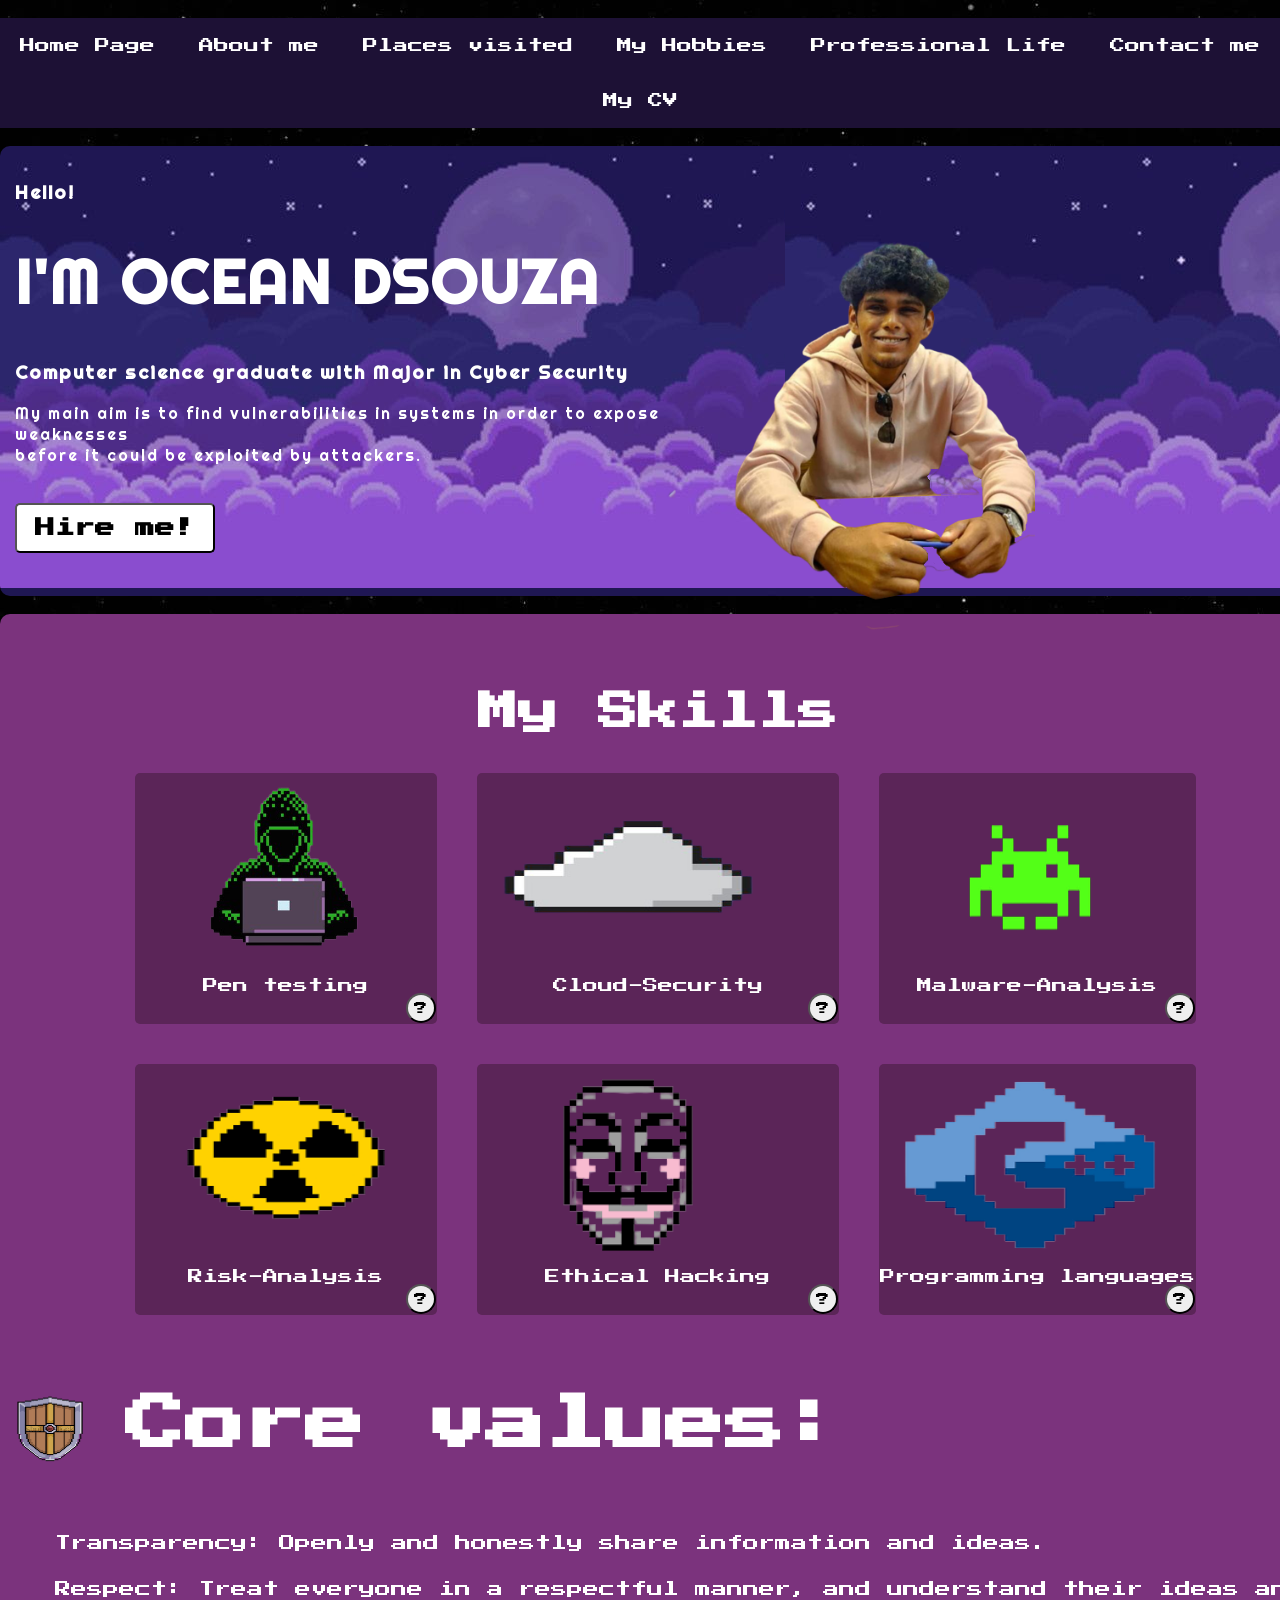
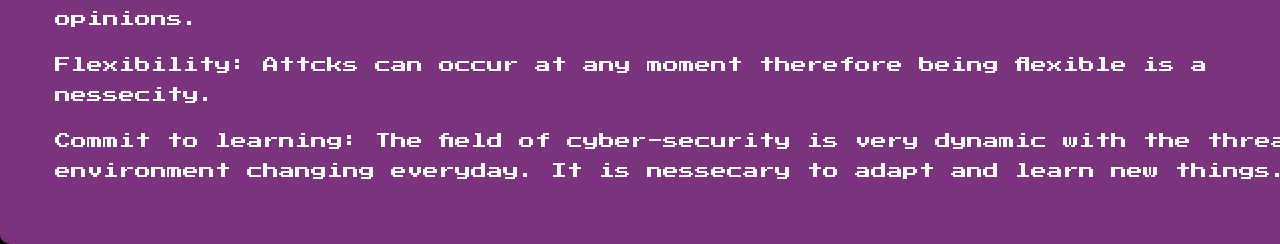
<file: Homepage.html>
<!DOCTYPE html>
<html lang="en" dir="ltr">
  <head>
    <meta charset="utf-8">
    <title>Home Page</title>
    <link rel="stylesheet" href="Homepage.css">


  </head>
  <body>
    <br>
    <div class="NavBar">
        <ul id="NavItems">

          <li><a href="Homepage.html">Home Page</a></li>
          <li><a href="AboutMe.html">About me</a></li>
          <li><a href="PlacesVisited.html">Places visited</a></li>
          <li><a href="MyHobbies.html">My Hobbies</a></li>
          <li><a href="Proffesional_Life.html">Professional Life</a></li>
          <li><a href="Contactme.html">Contact me</a></li>
          <li><a href="CV.xml">My CV</a></li>
        </ul>
      </div>
<br>
<div class="Page">
  <div class="Text">
    <h3>Hello!</h3>
    <h1 id="head"><b>I'M OCEAN DSOUZA</b> </h1>
    <h3>Computer science graduate with Major in Cyber Security </h3>
    <p>My main aim is to find vulnerabilities in systems in order to expose weaknesses <br> before it could be exploited by attackers.</p>
    <br>
    <button id="Butt1" type="" name="button" onclick="window.location.href='Contactme.html';" ><b>Hire me!</b></button>
  </div>

  <div class="Imageh">
    <img src="Assets/Face.png" alt="my face"  width="370">
  </div>
</div>
<br>

<div class="lower_Page">
  <div class="low_head">
  </div>
  <div class="Services">
    <table>
      <thead>
      <tr>
      <th></th>
      <th>My Skills</th>
      <th></th>
      </tr>
      </thead>
      <tbody>
      <tr>

        <td>
          <div class="ser1">
          <img id="s1"src="Assets/anon.png" alt="Pen-testing" height="200px" width="300px">
          <br>
          <label for="s1">Pen testing</label>
          <button id="b1"type="button" name="button" onclick="window.location.href='https://www.contrastsecurity.com/knowledge-hub/glossary/penetration-testing';" >?</button>
        </div>
      </td>

      <td>
        <div class="ser2">
          <img id="s2"src="Assets/cloud.png" alt="Cloud-Security"height="200px" width="300px">
          <br>
          <label for="s2">Cloud-Security</label>
          <button id="b2"type="button" name="button" onclick="window.location.href='https://www.forcepoint.com/cyber-edu/cloud-security';" >?</button>
        </div>
      </td>

      <td>
        <div class="ser3">
          <img id="s3"src="Assets/virus.png" alt="Malware-Analysis"height="200px" width="300px">
          <br>
          <label for="s3">Malware-Analysis</label>
          <button id="b3"type="button" name="button" onclick="window.location.href='https://www.crowdstrike.com/cybersecurity-101/malware/malware-analysis/';" >?</button>
        </div>
      </td>

      </tr>

      <tr>
        <td>
          <div class="ser4">
            <img id="s4"src="Assets/risk.png" alt="Risk-Analysis"height="200px" width="300px">
            <br>
            <label for="s4">Risk-Analysis</label>
            <button id="b4"type="button" name="button" onclick="window.location.href='https://www.techtarget.com/searchsecurity/definition/risk-analysis#:~:text=Risk%20analysis%20is%20the%20process,avoid%20or%20mitigate%20those%20risks.';" >?</button>
          </div>
        </td>
        <td>
          <div class="ser5">
            <img id="s5"src="Assets/ethical.png" alt="Ethical Hacking"height="200px" width="300px">
            <br>
            <label for="s5">Ethical Hacking</label>
              <button id="b5"type="button" name="button" onclick="window.location.href='https://www.eccouncil.org/ethical-hacking/#:~:text=Ethical%20hacking%20is%20a%20process,and%20looking%20for%20weak%20points.';" >?</button>
          </div>
        </td>
        <td>
          <div class="ser6">
            <img id="s6"src="Assets/Programming_languages.png" alt="programming languages"height="200px" width="300px">
            <br>
            <label for="s6">Programming languages</label>
            <button id="b6"type="button" name="button" onclick="window.location.href='https://www.northeastern.edu/graduate/blog/most-popular-programming-languages/';" >?</button>
          </div>
        </td>
      </tr>
    </tbody>
    </table>

  </div>
  <div class="Lower_text">

    <img id="sheild"src="Assets/sheild.png" alt="" height="70px" width="70px">

    <h1>Core values:</h1>
    <br>
    <ol>
      <li>Transparency: Openly and honestly share information and ideas.</li>
      <br>
      <li>Respect: Treat everyone in a respectful manner, and understand their ideas and opinions.</li>
      <br>
      <li>Flexibility: Attcks can occur at any moment therefore being flexible is a nessecity.</li>
      <br>
      <li>Commit to learning: The field of cyber-security is very dynamic with the threat environment changing everyday. It is nessecary to adapt and learn new things.</li>
    </ol>
  </div>
</div>


  </body>
</html>
</file>
<file: Homepage.css>
@import url('https://fonts.googleapis.com/css2?family=Press+Start+2P&display=swap');
@import url('https://fonts.googleapis.com/css2?family=Merriweather+Sans:wght@300&family=Righteous&display=swap');


body{
  margin: 0;
  padding:0;
  background-image:url('Assets/maxresdefault (1).jpg');
  background-repeat: repeat;
  cursor: url('Assets/cursor.png'), auto;
}


#NavItems
{
  list-style-type: none;
  text-align: center;
  margin: 0;
  padding: 0;
background-color: #1d1135;

}
li
{
  display: inline-block;

}

li a
{

  text-decoration: none;
  width:px;
  color: white;
  display: block;
  padding: 20px;
  font-size: 15px;
  font-family: 'Press Start 2P', cursive;

  border-color: black;

}

li a:hover
{
color: #a473d8;
text-decoration: none;
cursor: url('Assets/cursor-click.png'), auto;
}

li a:active
{
cursor: url('Assets/cursor-click.png'), auto;
}

.Page
{
background-image:url('Assets/bg.jpg');
padding: 15px;
height: 420px;
width: 1300px;
margin: auto;
 border-radius: 10px;

}

.Text{
  color: white;
  font-family: 'Righteous', cursive;
  font-weight:lighter;
  width: 50%;
   float: left;
   letter-spacing: 2px;
}

h1
{
  font-size: 60px;
}

.Imageh
{
width:50%;
float: left;
}

#Butt1{
  font-family: 'Press Start 2P', cursive;
  width: 200px;
  height: 50px;
  font-size: 20px;
  background-color: white;
  border-radius:5px;
}

#Butt1:hover{
    background-color: purple;
    color: white;
    cursor: url('Assets/cursor.png'), auto;
}

#Butt1:active{
  cursor: url('Assets/cursor-click.png'), auto;

}
.lower_Page{
  padding: 15px;
  height: 1200px;
  width: 1300px;
  background-color:#7b337d;
  margin:auto;
  border-radius: 10px;
}

.low_head{
  color: white;
}

th{
      font-family: 'Press Start 2P', cursive;
    color: white;
    font-size: 40px;
    background-color: none;

}

td{
    background-color: #5b2558;
    border-radius: 5px;n
}
table{
  margin: auto;
  border-collapse: separate;
  border-spacing: 40px;
}

label{
  font-family: 'Press Start 2P', cursive;
  display: block;
  text-align: center;
  color: white;
  font-size: 15px;
}
#b1,#b2,#b3,#b4,#b5,#b6{
  font-family: 'Press Start 2P', cursive;
  text-align: center;
  float: right;
  height: 30px;
  width:30px;
  border-radius: 50%;
}
#b1:hover,#b2:hover,#b3:hover,#b4:hover,#b5:hover,#b6:hover{
  background-color: purple;
  color: white;
  cursor: url('Assets/cursor.png'), auto;
}
#b1:active,#b2:active,#b3:active,#b4:active,#b5:active,#b6:active{
  cursor: url('Assets/cursor-click.png'), auto;
}

ol li{
  display: block;
}

.Lower_text{
    font-family: 'Press Start 2P', cursive;
    color: white;
}
.Lower_text h1{
  font-size: 60px;
  padding-left: 5px;
}

.Lower_text li{
    line-height: 30px;
}

#sheild{
  float:left;
  bottom:  10px;
  padding-right: 40px;
}
</file>
